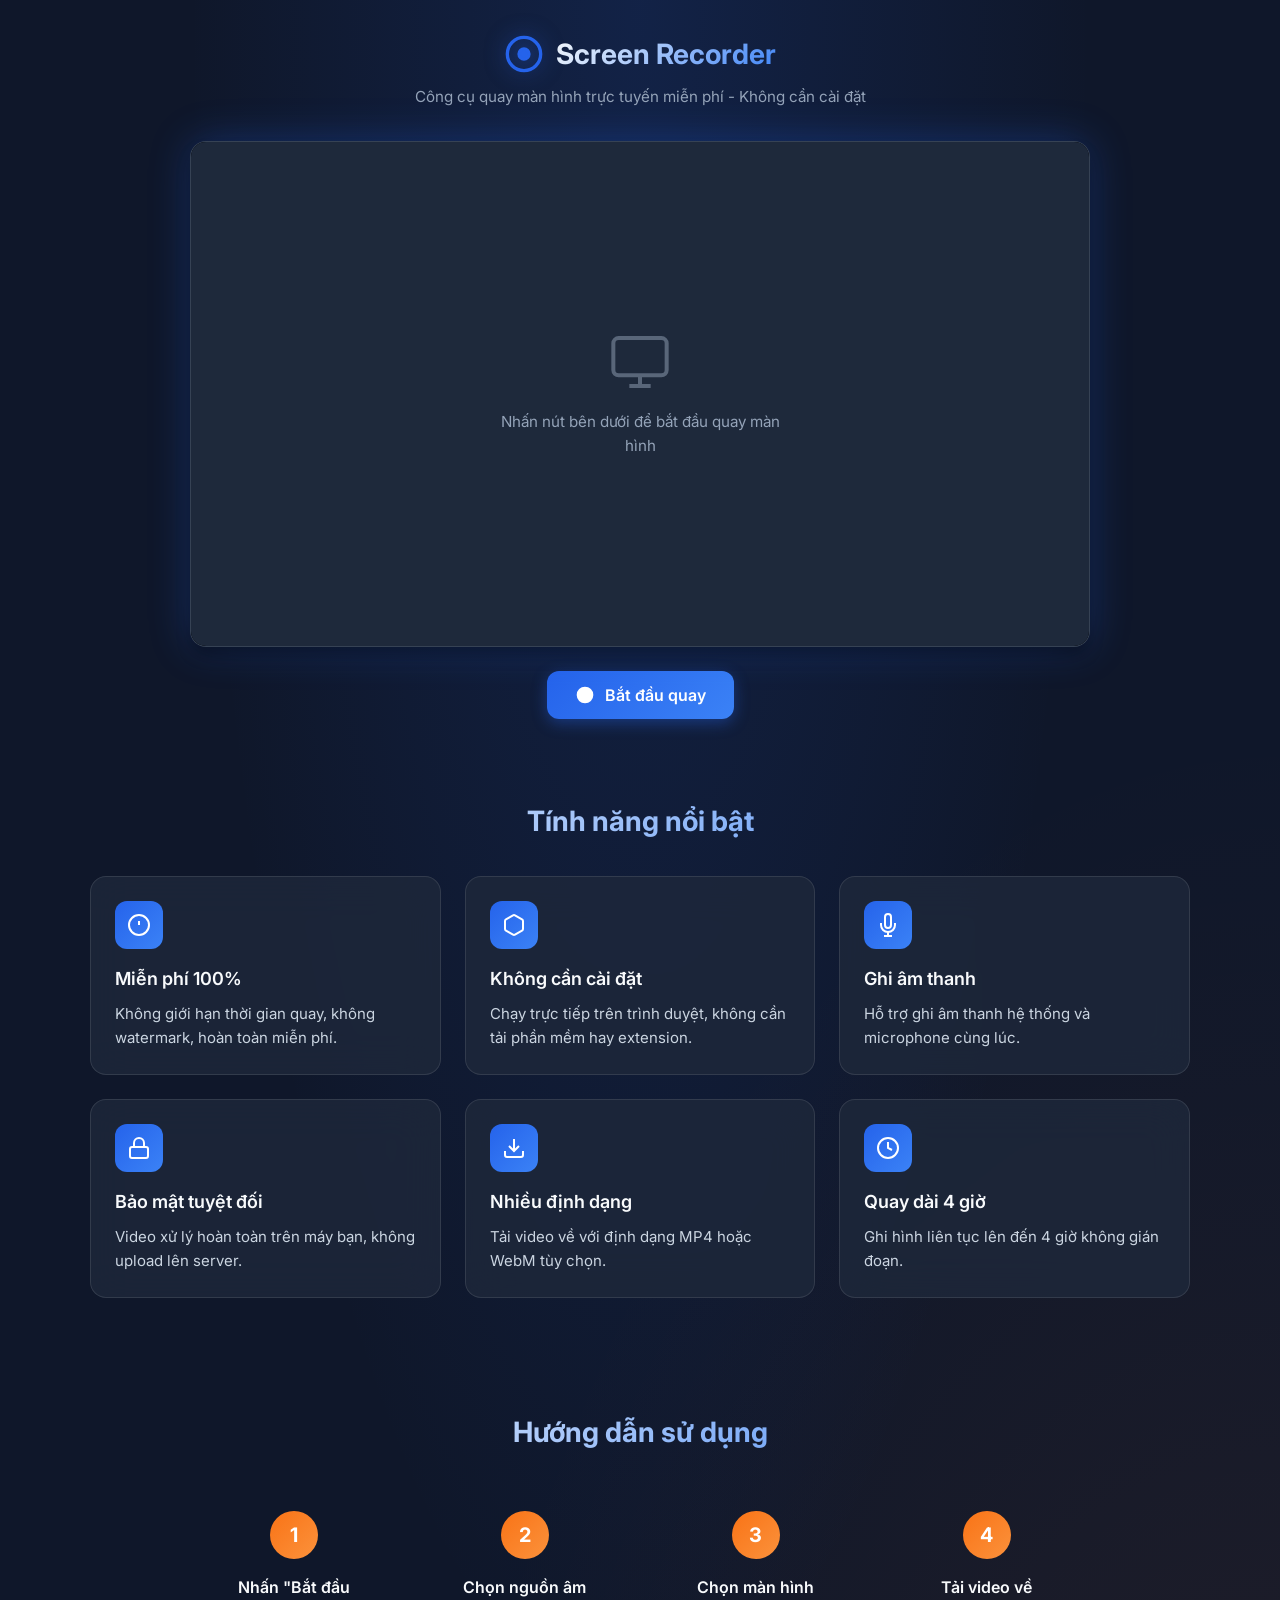
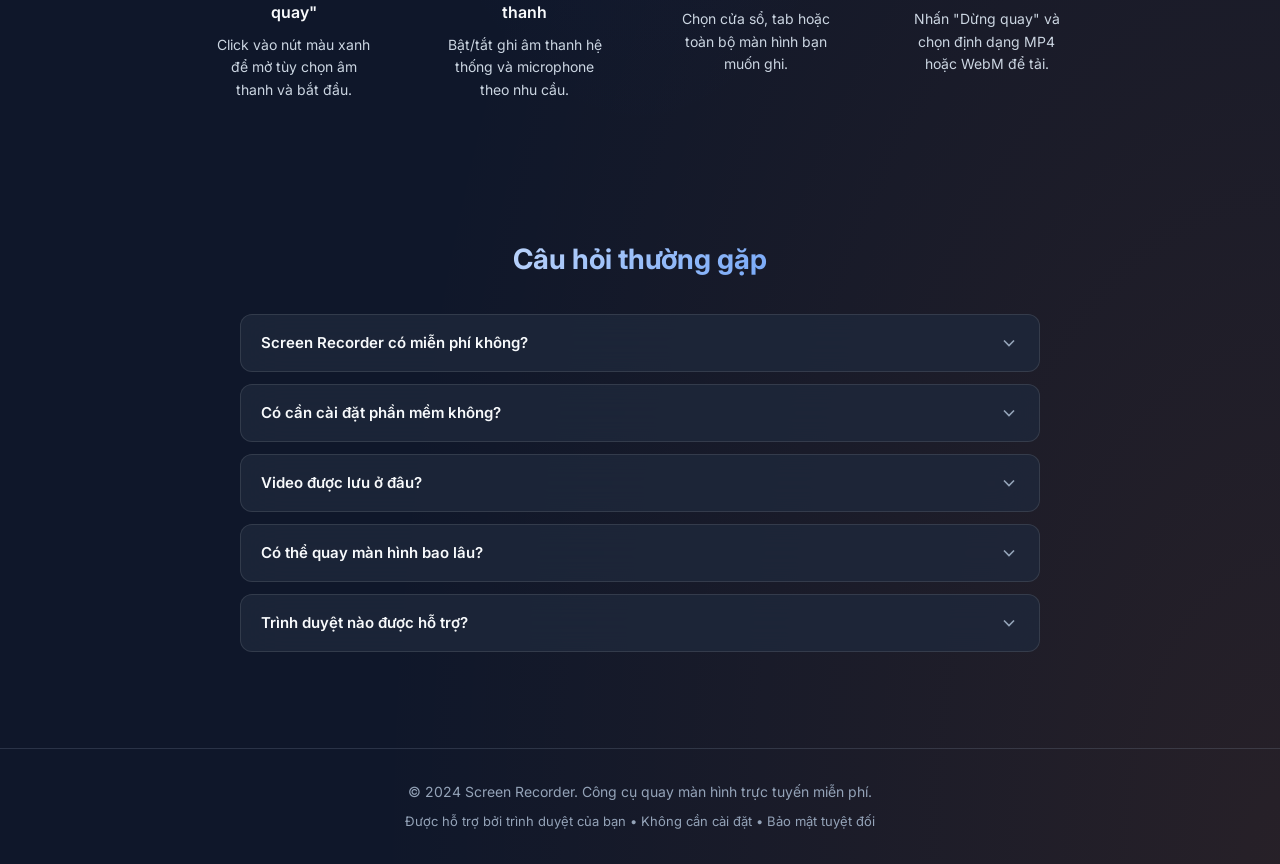
<file: index.html>
<!DOCTYPE html>
<html lang="vi">
<head>
    <meta charset="UTF-8">
    <meta name="viewport" content="width=device-width, initial-scale=1.0">
    
    <!-- Primary Meta Tags -->
    <title>Quay Màn Hình Online Miễn Phí | Screen Recorder Trực Tuyến</title>
    <meta name="title" content="Quay Màn Hình Online Miễn Phí | Screen Recorder Trực Tuyến">
    <meta name="description" content="Công cụ quay video màn hình trực tuyến miễn phí, không cần cài đặt phần mềm. Ghi lại màn hình với âm thanh hệ thống và microphone. Hỗ trợ tải về MP4, WebM.">
    <meta name="keywords" content="quay màn hình online, ghi màn hình trực tuyến, quay màn hình miễn phí, ghi màn hình không cần cài đặt, quay màn hình máy tính online, screen recorder online, ghi màn hình trình duyệt, quay màn hình webcam, ghi màn hình có âm thanh, quay video màn hình online, công cụ ghi màn hình, phần mềm quay màn hình online, ghi màn hình web, quay màn hình không cần tải về, trình ghi màn hình trực tuyến, free screen recorder, screen recorder no download, web screen recorder, browser screen recorder, record screen online, screen capture online, free online screen capture, screen recording tool, webcam and screen recorder, screen recorder with audio, no install screen recorder, instant screen recorder, record screen free, screen recorder no watermark, quay màn hình online không giới hạn thời gian, ghi màn hình online không có logo, screen recorder online free no download, online screen recorder with webcam, best free online screen recorder, record screen and audio online, quay màn hình trực tiếp trên web, công cụ quay màn hình trực tuyến miễn phí, quay video hướng dẫn, ghi hình trực tuyến, quay màn hình họp online, ghi màn hình game, record tutorial video, record online meeting, screen recording for youtube, presentation recording">
    <meta name="author" content="Screen Recorder">
    <meta name="robots" content="index, follow">
    <meta name="language" content="Vietnamese">
    <meta name="revisit-after" content="7 days">
    
    <!-- Canonical URL -->
    <link rel="canonical" href="https://screenrecorder.io.vn/">
    
    <!-- Open Graph / Facebook -->
    <meta property="og:type" content="website">
    <meta property="og:url" content="https://screenrecorder.io.vn/">
    <meta property="og:title" content="Quay Màn Hình Online Miễn Phí | Screen Recorder Trực Tuyến">
    <meta property="og:description" content="Công cụ quay video màn hình trực tuyến miễn phí, không cần cài đặt. Ghi lại màn hình với âm thanh và microphone.">
    <meta property="og:image" content="https://screenrecorder.io.vn/og-image.png">
    <meta property="og:locale" content="vi_VN">
    <meta property="og:site_name" content="Screen Recorder">
    
    <!-- Twitter -->
    <meta property="twitter:card" content="summary_large_image">
    <meta property="twitter:url" content="https://screenrecorder.io.vn/">
    <meta property="twitter:title" content="Quay Màn Hình Online Miễn Phí | Screen Recorder Trực Tuyến">
    <meta property="twitter:description" content="Công cụ quay video màn hình trực tuyến miễn phí, không cần cài đặt. Ghi lại màn hình với âm thanh và microphone.">
    <meta property="twitter:image" content="https://screenrecorder.io.vn/og-image.png">
    
    <!-- Favicon -->
    <link rel="icon" type="image/svg+xml" href="favicon.svg">
    <link rel="apple-touch-icon" href="favicon.svg">
    
    <!-- Theme Color -->
    <meta name="theme-color" content="#2563EB">
    <meta name="msapplication-TileColor" content="#2563EB">
    
    <!-- Fonts -->
    <link rel="preconnect" href="https://fonts.googleapis.com">
    <link rel="preconnect" href="https://fonts.gstatic.com" crossorigin>
    <link href="https://fonts.googleapis.com/css2?family=Inter:wght@400;500;600;700&display=swap" rel="stylesheet">
    
    <!-- Stylesheet -->
    <link rel="stylesheet" href="style.css">
    
    <!-- Structured Data - WebApplication -->
    <script type="application/ld+json">
    {
        "@context": "https://schema.org",
        "@type": "WebApplication",
        "name": "Screen Recorder",
        "alternateName": "Quay Màn Hình Online",
        "url": "https://screenrecorder.io.vn/",
        "description": "Công cụ quay video màn hình trực tuyến miễn phí, không cần cài đặt phần mềm. Ghi lại màn hình với âm thanh hệ thống và microphone.",
        "applicationCategory": "MultimediaApplication",
        "operatingSystem": "Windows, macOS, Linux, Chrome OS",
        "browserRequirements": "Requires JavaScript. Requires Chrome, Firefox, Edge or Safari.",
        "offers": {
            "@type": "Offer",
            "price": "0",
            "priceCurrency": "VND"
        },
        "featureList": [
            "Quay màn hình không giới hạn thời gian",
            "Ghi âm thanh hệ thống",
            "Ghi âm microphone",
            "Tải video MP4 và WebM",
            "Không cần cài đặt phần mềm",
            "Hoàn toàn miễn phí"
        ],
        "screenshot": "https://screenrecorder.io.vn/screenshot.png",
        "softwareVersion": "1.0",
        "inLanguage": "vi"
    }
    </script>
    
    <!-- Structured Data - FAQPage -->
    <script type="application/ld+json">
    {
        "@context": "https://schema.org",
        "@type": "FAQPage",
        "mainEntity": [
            {
                "@type": "Question",
                "name": "Screen Recorder có miễn phí không?",
                "acceptedAnswer": {
                    "@type": "Answer",
                    "text": "Có, Screen Recorder hoàn toàn miễn phí. Bạn không cần đăng ký tài khoản hay thanh toán bất kỳ khoản phí nào để sử dụng."
                }
            },
            {
                "@type": "Question",
                "name": "Có cần cài đặt phần mềm không?",
                "acceptedAnswer": {
                    "@type": "Answer",
                    "text": "Không, bạn không cần cài đặt bất kỳ phần mềm hay extension nào. Screen Recorder chạy hoàn toàn trên trình duyệt web của bạn."
                }
            },
            {
                "@type": "Question",
                "name": "Video được lưu ở đâu?",
                "acceptedAnswer": {
                    "@type": "Answer",
                    "text": "Video được xử lý hoàn toàn trên máy tính của bạn và tải về trực tiếp vào thư mục Downloads. Không có dữ liệu nào được upload lên server."
                }
            },
            {
                "@type": "Question",
                "name": "Có thể quay màn hình bao lâu?",
                "acceptedAnswer": {
                    "@type": "Answer",
                    "text": "Bạn có thể quay màn hình lên đến 4 giờ liên tục. Thời gian ghi hình chỉ bị giới hạn bởi dung lượng bộ nhớ RAM của máy tính."
                }
            },
            {
                "@type": "Question",
                "name": "Trình duyệt nào được hỗ trợ?",
                "acceptedAnswer": {
                    "@type": "Answer",
                    "text": "Screen Recorder hỗ trợ các trình duyệt hiện đại bao gồm: Google Chrome, Microsoft Edge, Mozilla Firefox, và Safari (phiên bản mới nhất)."
                }
            }
        ]
    }
    </script>
    
    <!-- Structured Data - Organization -->
    <script type="application/ld+json">
    {
        "@context": "https://schema.org",
        "@type": "Organization",
        "name": "Screen Recorder",
        "url": "https://screenrecorder.io.vn/",
        "logo": "https://screenrecorder.io.vn/favicon.svg",
        "sameAs": []
    }
    </script>
    
    <!-- Structured Data - BreadcrumbList -->
    <script type="application/ld+json">
    {
        "@context": "https://schema.org",
        "@type": "BreadcrumbList",
        "itemListElement": [
            {
                "@type": "ListItem",
                "position": 1,
                "name": "Trang chủ",
                "item": "https://screenrecorder.io.vn/"
            }
        ]
    }
    </script>
</head>
<body>
    <div class="app">
        <!-- Header -->
        <header class="header">
            <div class="logo">
                <svg class="logo-icon" viewBox="0 0 24 24" fill="none" stroke="currentColor" stroke-width="2" aria-hidden="true">
                    <circle cx="12" cy="12" r="10"/>
                    <circle cx="12" cy="12" r="3" fill="currentColor"/>
                </svg>
                <h1>Screen Recorder</h1>
            </div>
            <p class="tagline">Công cụ quay màn hình trực tuyến miễn phí - Không cần cài đặt</p>
        </header>

        <!-- Main Content -->
        <main class="main">
            <!-- Hero Section -->
            <section class="hero-section" aria-label="Giới thiệu công cụ quay màn hình">
                <h2 class="visually-hidden">Quay màn hình máy tính của bạn</h2>
                
                <!-- Video Preview -->
                <div class="preview-container">
                    <div class="preview-wrapper">
                        <video id="preview" class="preview-video" autoplay muted playsinline aria-label="Xem trước màn hình đang ghi"></video>
                        <div id="placeholder" class="preview-placeholder">
                            <svg class="placeholder-icon" viewBox="0 0 24 24" fill="none" stroke="currentColor" stroke-width="1.5" aria-hidden="true">
                                <rect x="2" y="3" width="20" height="14" rx="2"/>
                                <line x1="8" y1="21" x2="16" y2="21"/>
                                <line x1="12" y1="17" x2="12" y2="21"/>
                            </svg>
                            <p>Nhấn nút bên dưới để bắt đầu quay màn hình</p>
                        </div>
                        <!-- Recording indicator -->
                        <div id="recordingIndicator" class="recording-indicator hidden" role="status" aria-live="polite">
                            <span class="rec-dot" aria-hidden="true"></span>
                            <span id="timer">00:00</span>
                        </div>
                    </div>
                </div>

                <!-- Controls -->
                <div class="controls" role="group" aria-label="Điều khiển ghi hình">
                    <button id="startBtn" class="btn btn-start" aria-label="Bắt đầu quay màn hình">
                        <svg class="btn-icon" viewBox="0 0 24 24" fill="currentColor" aria-hidden="true">
                            <circle cx="12" cy="12" r="10"/>
                        </svg>
                        <span>Bắt đầu quay</span>
                    </button>

                    <button id="stopBtn" class="btn btn-stop hidden" aria-label="Dừng quay màn hình">
                        <svg class="btn-icon" viewBox="0 0 24 24" fill="currentColor" aria-hidden="true">
                            <rect x="6" y="6" width="12" height="12" rx="2"/>
                        </svg>
                        <span>Dừng quay</span>
                    </button>
                </div>

                <!-- Download Section -->
                <div id="downloadSection" class="download-section hidden" role="region" aria-label="Tải video">
                    <div class="download-card">
                        <div class="download-header">
                            <svg class="download-icon" viewBox="0 0 24 24" fill="none" stroke="currentColor" stroke-width="2" aria-hidden="true">
                                <path d="M21 15v4a2 2 0 0 1-2 2H5a2 2 0 0 1-2-2v-4"/>
                                <polyline points="7 10 12 15 17 10"/>
                                <line x1="12" y1="15" x2="12" y2="3"/>
                            </svg>
                            <div>
                                <h3>Video đã sẵn sàng!</h3>
                                <p id="videoInfo">Chọn định dạng để tải về</p>
                            </div>
                        </div>
                        <div class="download-buttons">
                            <a id="downloadWebm" class="btn btn-format btn-webm" download="screen-recording.webm" aria-label="Tải video định dạng WebM">
                                <span>WebM</span>
                                <svg class="btn-icon-small" viewBox="0 0 24 24" fill="none" stroke="currentColor" stroke-width="2" aria-hidden="true">
                                    <path d="M21 15v4a2 2 0 0 1-2 2H5a2 2 0 0 1-2-2v-4"/>
                                    <polyline points="7 10 12 15 17 10"/>
                                    <line x1="12" y1="15" x2="12" y2="3"/>
                                </svg>
                            </a>
                            <a id="downloadMp4" class="btn btn-format btn-mp4" download="screen-recording.mp4" aria-label="Tải video định dạng MP4">
                                <span>MP4</span>
                                <svg class="btn-icon-small" viewBox="0 0 24 24" fill="none" stroke="currentColor" stroke-width="2" aria-hidden="true">
                                    <path d="M21 15v4a2 2 0 0 1-2 2H5a2 2 0 0 1-2-2v-4"/>
                                    <polyline points="7 10 12 15 17 10"/>
                                    <line x1="12" y1="15" x2="12" y2="3"/>
                                </svg>
                            </a>
                        </div>
                    </div>
                </div>
            </section>

            <!-- Features Section -->
            <section class="features-section" aria-labelledby="features-heading">
                <h2 id="features-heading" class="section-title">Tính năng nổi bật</h2>
                <div class="features-grid">
                    <article class="feature-card">
                        <div class="feature-icon">
                            <svg viewBox="0 0 24 24" fill="none" stroke="currentColor" stroke-width="2" aria-hidden="true">
                                <circle cx="12" cy="12" r="10"/>
                                <line x1="12" y1="8" x2="12" y2="12"/>
                                <line x1="12" y1="16" x2="12.01" y2="16"/>
                            </svg>
                        </div>
                        <h3>Miễn phí 100%</h3>
                        <p>Không giới hạn thời gian quay, không watermark, hoàn toàn miễn phí.</p>
                    </article>
                    
                    <article class="feature-card">
                        <div class="feature-icon">
                            <svg viewBox="0 0 24 24" fill="none" stroke="currentColor" stroke-width="2" aria-hidden="true">
                                <path d="M21 16V8a2 2 0 0 0-1-1.73l-7-4a2 2 0 0 0-2 0l-7 4A2 2 0 0 0 3 8v8a2 2 0 0 0 1 1.73l7 4a2 2 0 0 0 2 0l7-4A2 2 0 0 0 21 16z"/>
                            </svg>
                        </div>
                        <h3>Không cần cài đặt</h3>
                        <p>Chạy trực tiếp trên trình duyệt, không cần tải phần mềm hay extension.</p>
                    </article>
                    
                    <article class="feature-card">
                        <div class="feature-icon">
                            <svg viewBox="0 0 24 24" fill="none" stroke="currentColor" stroke-width="2" aria-hidden="true">
                                <path d="M12 1a3 3 0 0 0-3 3v8a3 3 0 0 0 6 0V4a3 3 0 0 0-3-3z"/>
                                <path d="M19 10v2a7 7 0 0 1-14 0v-2"/>
                                <line x1="12" y1="19" x2="12" y2="23"/>
                                <line x1="8" y1="23" x2="16" y2="23"/>
                            </svg>
                        </div>
                        <h3>Ghi âm thanh</h3>
                        <p>Hỗ trợ ghi âm thanh hệ thống và microphone cùng lúc.</p>
                    </article>
                    
                    <article class="feature-card">
                        <div class="feature-icon">
                            <svg viewBox="0 0 24 24" fill="none" stroke="currentColor" stroke-width="2" aria-hidden="true">
                                <rect x="3" y="11" width="18" height="11" rx="2" ry="2"/>
                                <path d="M7 11V7a5 5 0 0 1 10 0v4"/>
                            </svg>
                        </div>
                        <h3>Bảo mật tuyệt đối</h3>
                        <p>Video xử lý hoàn toàn trên máy bạn, không upload lên server.</p>
                    </article>
                    
                    <article class="feature-card">
                        <div class="feature-icon">
                            <svg viewBox="0 0 24 24" fill="none" stroke="currentColor" stroke-width="2" aria-hidden="true">
                                <path d="M21 15v4a2 2 0 0 1-2 2H5a2 2 0 0 1-2-2v-4"/>
                                <polyline points="7 10 12 15 17 10"/>
                                <line x1="12" y1="15" x2="12" y2="3"/>
                            </svg>
                        </div>
                        <h3>Nhiều định dạng</h3>
                        <p>Tải video về với định dạng MP4 hoặc WebM tùy chọn.</p>
                    </article>
                    
                    <article class="feature-card">
                        <div class="feature-icon">
                            <svg viewBox="0 0 24 24" fill="none" stroke="currentColor" stroke-width="2" aria-hidden="true">
                                <circle cx="12" cy="12" r="10"/>
                                <polyline points="12 6 12 12 16 14"/>
                            </svg>
                        </div>
                        <h3>Quay dài 4 giờ</h3>
                        <p>Ghi hình liên tục lên đến 4 giờ không gián đoạn.</p>
                    </article>
                </div>
            </section>

            <!-- How to Use Section -->
            <section class="howto-section" aria-labelledby="howto-heading">
                <h2 id="howto-heading" class="section-title">Hướng dẫn sử dụng</h2>
                <div class="howto-steps">
                    <div class="howto-step">
                        <div class="step-number">1</div>
                        <h3>Nhấn "Bắt đầu quay"</h3>
                        <p>Click vào nút màu xanh để mở tùy chọn âm thanh và bắt đầu.</p>
                    </div>
                    
                    <div class="howto-step">
                        <div class="step-number">2</div>
                        <h3>Chọn nguồn âm thanh</h3>
                        <p>Bật/tắt ghi âm thanh hệ thống và microphone theo nhu cầu.</p>
                    </div>
                    
                    <div class="howto-step">
                        <div class="step-number">3</div>
                        <h3>Chọn màn hình</h3>
                        <p>Chọn cửa sổ, tab hoặc toàn bộ màn hình bạn muốn ghi.</p>
                    </div>
                    
                    <div class="howto-step">
                        <div class="step-number">4</div>
                        <h3>Tải video về</h3>
                        <p>Nhấn "Dừng quay" và chọn định dạng MP4 hoặc WebM để tải.</p>
                    </div>
                </div>
            </section>

            <!-- FAQ Section -->
            <section class="faq-section" aria-labelledby="faq-heading">
                <h2 id="faq-heading" class="section-title">Câu hỏi thường gặp</h2>
                <div class="faq-list">
                    <details class="faq-item">
                        <summary>
                            <span class="faq-question">Screen Recorder có miễn phí không?</span>
                            <svg class="faq-icon" viewBox="0 0 24 24" fill="none" stroke="currentColor" stroke-width="2" aria-hidden="true">
                                <polyline points="6 9 12 15 18 9"/>
                            </svg>
                        </summary>
                        <p class="faq-answer">Có, Screen Recorder hoàn toàn miễn phí. Bạn không cần đăng ký tài khoản hay thanh toán bất kỳ khoản phí nào để sử dụng.</p>
                    </details>
                    
                    <details class="faq-item">
                        <summary>
                            <span class="faq-question">Có cần cài đặt phần mềm không?</span>
                            <svg class="faq-icon" viewBox="0 0 24 24" fill="none" stroke="currentColor" stroke-width="2" aria-hidden="true">
                                <polyline points="6 9 12 15 18 9"/>
                            </svg>
                        </summary>
                        <p class="faq-answer">Không, bạn không cần cài đặt bất kỳ phần mềm hay extension nào. Screen Recorder chạy hoàn toàn trên trình duyệt web của bạn.</p>
                    </details>
                    
                    <details class="faq-item">
                        <summary>
                            <span class="faq-question">Video được lưu ở đâu?</span>
                            <svg class="faq-icon" viewBox="0 0 24 24" fill="none" stroke="currentColor" stroke-width="2" aria-hidden="true">
                                <polyline points="6 9 12 15 18 9"/>
                            </svg>
                        </summary>
                        <p class="faq-answer">Video được xử lý hoàn toàn trên máy tính của bạn và tải về trực tiếp vào thư mục Downloads. Không có dữ liệu nào được upload lên server.</p>
                    </details>
                    
                    <details class="faq-item">
                        <summary>
                            <span class="faq-question">Có thể quay màn hình bao lâu?</span>
                            <svg class="faq-icon" viewBox="0 0 24 24" fill="none" stroke="currentColor" stroke-width="2" aria-hidden="true">
                                <polyline points="6 9 12 15 18 9"/>
                            </svg>
                        </summary>
                        <p class="faq-answer">Bạn có thể quay màn hình lên đến 4 giờ liên tục. Thời gian ghi hình chỉ bị giới hạn bởi dung lượng bộ nhớ RAM của máy tính.</p>
                    </details>
                    
                    <details class="faq-item">
                        <summary>
                            <span class="faq-question">Trình duyệt nào được hỗ trợ?</span>
                            <svg class="faq-icon" viewBox="0 0 24 24" fill="none" stroke="currentColor" stroke-width="2" aria-hidden="true">
                                <polyline points="6 9 12 15 18 9"/>
                            </svg>
                        </summary>
                        <p class="faq-answer">Screen Recorder hỗ trợ các trình duyệt hiện đại bao gồm: Google Chrome, Microsoft Edge, Mozilla Firefox, và Safari (phiên bản mới nhất).</p>
                    </details>
                </div>
            </section>
        </main>

        <!-- Audio Options Modal -->
        <div id="audioModal" class="modal hidden" role="dialog" aria-modal="true" aria-labelledby="modal-title">
            <div class="modal-backdrop"></div>
            <div class="modal-content">
                <div class="modal-header">
                    <h2 id="modal-title">Tùy chọn âm thanh</h2>
                    <p>Chọn nguồn âm thanh bạn muốn ghi lại</p>
                </div>
                
                <div class="modal-body">
                    <!-- System Audio Option -->
                    <label class="audio-option">
                        <div class="option-info">
                            <svg class="option-icon" viewBox="0 0 24 24" fill="none" stroke="currentColor" stroke-width="2" aria-hidden="true">
                                <rect x="4" y="2" width="16" height="20" rx="2"/>
                                <line x1="12" y1="18" x2="12" y2="18"/>
                            </svg>
                            <div>
                                <span class="option-title">Âm thanh hệ thống</span>
                                <span class="option-desc">Ghi âm thanh từ máy tính (video, nhạc, game...)</span>
                            </div>
                        </div>
                        <div class="toggle-switch">
                            <input type="checkbox" id="systemAudio" checked aria-label="Bật/tắt ghi âm thanh hệ thống">
                            <span class="toggle-slider"></span>
                        </div>
                    </label>

                    <!-- Microphone Option -->
                    <label class="audio-option">
                        <div class="option-info">
                            <svg class="option-icon" viewBox="0 0 24 24" fill="none" stroke="currentColor" stroke-width="2" aria-hidden="true">
                                <path d="M12 1a3 3 0 0 0-3 3v8a3 3 0 0 0 6 0V4a3 3 0 0 0-3-3z"/>
                                <path d="M19 10v2a7 7 0 0 1-14 0v-2"/>
                                <line x1="12" y1="19" x2="12" y2="23"/>
                                <line x1="8" y1="23" x2="16" y2="23"/>
                            </svg>
                            <div>
                                <span class="option-title">Microphone</span>
                                <span class="option-desc">Ghi âm giọng nói của bạn</span>
                            </div>
                        </div>
                        <div class="toggle-switch">
                            <input type="checkbox" id="micAudio" aria-label="Bật/tắt ghi âm microphone">
                            <span class="toggle-slider"></span>
                        </div>
                    </label>
                </div>

                <div class="modal-footer">
                    <button id="cancelModal" class="btn btn-secondary">Hủy</button>
                    <button id="confirmRecord" class="btn btn-start">
                        <svg class="btn-icon" viewBox="0 0 24 24" fill="currentColor" aria-hidden="true">
                            <circle cx="12" cy="12" r="10"/>
                        </svg>
                        <span>Bắt đầu quay</span>
                    </button>
                </div>
            </div>
        </div>

        <!-- Footer -->
        <footer class="footer">
            <p>© 2024 Screen Recorder. Công cụ quay màn hình trực tuyến miễn phí.</p>
            <p class="footer-note">Được hỗ trợ bởi trình duyệt của bạn • Không cần cài đặt • Bảo mật tuyệt đối</p>
        </footer>
    </div>

    <script src="script.js"></script>
</body>
</html>
</file>
<file: style.css>
/* ===== CSS Variables / Design Tokens ===== */
:root {
    /* Colors */
    --color-primary: #2563EB;
    --color-primary-hover: #1D4ED8;
    --color-secondary: #3B82F6;
    --color-cta: #F97316;
    --color-cta-hover: #EA580C;
    --color-danger: #EF4444;
    --color-danger-hover: #DC2626;
    --color-success: #10B981;
    
    /* Dark Theme */
    --bg-base: #0F172A;
    --bg-surface: #1E293B;
    --bg-elevated: #334155;
    --bg-glass: rgba(30, 41, 59, 0.8);
    
    /* Text */
    --text-primary: #F8FAFC;
    --text-secondary: #CBD5E1;
    --text-muted: #94A3B8;
    
    /* Border */
    --border-color: rgba(148, 163, 184, 0.2);
    --border-glass: rgba(255, 255, 255, 0.1);
    
    /* Effects */
    --shadow-sm: 0 1px 2px rgba(0, 0, 0, 0.3);
    --shadow-md: 0 4px 6px -1px rgba(0, 0, 0, 0.3);
    --shadow-lg: 0 10px 15px -3px rgba(0, 0, 0, 0.4);
    --shadow-glow: 0 0 40px rgba(37, 99, 235, 0.3);
    
    /* Spacing */
    --radius-sm: 8px;
    --radius-md: 12px;
    --radius-lg: 16px;
    --radius-xl: 24px;
    
    /* Transitions */
    --transition-fast: 150ms ease-out;
    --transition-normal: 200ms ease-out;
    --transition-slow: 300ms ease-out;
}

/* ===== Reset & Base ===== */
*, *::before, *::after {
    box-sizing: border-box;
    margin: 0;
    padding: 0;
}

html {
    font-size: 16px;
    -webkit-font-smoothing: antialiased;
    -moz-osx-font-smoothing: grayscale;
    scroll-behavior: smooth;
}

body {
    font-family: 'Inter', -apple-system, BlinkMacSystemFont, 'Segoe UI', sans-serif;
    background: var(--bg-base);
    color: var(--text-primary);
    min-height: 100vh;
    line-height: 1.6;
}

/* Visually hidden for screen readers */
.visually-hidden {
    position: absolute;
    width: 1px;
    height: 1px;
    padding: 0;
    margin: -1px;
    overflow: hidden;
    clip: rect(0, 0, 0, 0);
    white-space: nowrap;
    border: 0;
}

/* ===== App Container ===== */
.app {
    min-height: 100vh;
    display: flex;
    flex-direction: column;
    background: 
        radial-gradient(ellipse at top, rgba(37, 99, 235, 0.15) 0%, transparent 50%),
        radial-gradient(ellipse at bottom right, rgba(249, 115, 22, 0.1) 0%, transparent 50%),
        var(--bg-base);
}

/* ===== Header ===== */
.header {
    text-align: center;
    padding: 2rem 1.5rem;
}

.logo {
    display: flex;
    align-items: center;
    justify-content: center;
    gap: 0.75rem;
    margin-bottom: 0.5rem;
}

.logo-icon {
    width: 40px;
    height: 40px;
    color: var(--color-primary);
    filter: drop-shadow(0 0 10px rgba(37, 99, 235, 0.5));
}

.logo h1 {
    font-size: 1.75rem;
    font-weight: 700;
    background: linear-gradient(135deg, var(--text-primary) 0%, var(--color-secondary) 100%);
    -webkit-background-clip: text;
    -webkit-text-fill-color: transparent;
    background-clip: text;
}

.tagline {
    color: var(--text-muted);
    font-size: 0.95rem;
}

/* ===== Main Content ===== */
.main {
    flex: 1;
    display: flex;
    flex-direction: column;
    align-items: center;
    padding: 0 1.5rem 2rem;
    gap: 3rem;
}

/* ===== Section Titles ===== */
.section-title {
    font-size: 1.75rem;
    font-weight: 700;
    text-align: center;
    margin-bottom: 2rem;
    background: linear-gradient(135deg, var(--text-primary) 0%, var(--color-secondary) 100%);
    -webkit-background-clip: text;
    -webkit-text-fill-color: transparent;
    background-clip: text;
}

/* ===== Hero Section ===== */
.hero-section {
    width: 100%;
    max-width: 900px;
    display: flex;
    flex-direction: column;
    align-items: center;
    gap: 1.5rem;
}

/* ===== Video Preview ===== */
.preview-container {
    width: 100%;
}

.preview-wrapper {
    position: relative;
    aspect-ratio: 16 / 9;
    background: var(--bg-surface);
    border-radius: var(--radius-lg);
    overflow: hidden;
    border: 1px solid var(--border-color);
    box-shadow: var(--shadow-lg), var(--shadow-glow);
}

.preview-video {
    width: 100%;
    height: 100%;
    object-fit: contain;
    background: #000;
}

.preview-placeholder {
    position: absolute;
    inset: 0;
    display: flex;
    flex-direction: column;
    align-items: center;
    justify-content: center;
    gap: 1rem;
    color: var(--text-muted);
    background: var(--bg-surface);
}

.preview-placeholder.hidden {
    display: none;
}

.placeholder-icon {
    width: 64px;
    height: 64px;
    opacity: 0.5;
}

.preview-placeholder p {
    font-size: 0.95rem;
    text-align: center;
    max-width: 280px;
}

/* Recording Indicator */
.recording-indicator {
    position: absolute;
    top: 1rem;
    left: 1rem;
    display: flex;
    align-items: center;
    gap: 0.5rem;
    padding: 0.5rem 1rem;
    background: rgba(0, 0, 0, 0.7);
    backdrop-filter: blur(10px);
    border-radius: var(--radius-md);
    font-size: 0.875rem;
    font-weight: 600;
    font-variant-numeric: tabular-nums;
}

.recording-indicator.hidden {
    display: none;
}

.rec-dot {
    width: 12px;
    height: 12px;
    background: var(--color-danger);
    border-radius: 50%;
    animation: pulse 1s ease-in-out infinite;
}

@keyframes pulse {
    0%, 100% { opacity: 1; transform: scale(1); }
    50% { opacity: 0.5; transform: scale(0.9); }
}

/* ===== Controls ===== */
.controls {
    display: flex;
    gap: 1rem;
    flex-wrap: wrap;
    justify-content: center;
}

.btn {
    display: inline-flex;
    align-items: center;
    justify-content: center;
    gap: 0.625rem;
    padding: 0.875rem 1.75rem;
    font-size: 1rem;
    font-weight: 600;
    font-family: inherit;
    border: none;
    border-radius: var(--radius-md);
    cursor: pointer;
    transition: all var(--transition-normal);
    text-decoration: none;
}

.btn:focus-visible {
    outline: 2px solid var(--color-primary);
    outline-offset: 2px;
}

.btn-icon {
    width: 20px;
    height: 20px;
}

.btn-icon-small {
    width: 18px;
    height: 18px;
}

/* Start Button */
.btn-start {
    background: linear-gradient(135deg, var(--color-primary) 0%, var(--color-secondary) 100%);
    color: white;
    box-shadow: 0 4px 15px rgba(37, 99, 235, 0.4);
}

.btn-start:hover {
    transform: translateY(-2px);
    box-shadow: 0 6px 20px rgba(37, 99, 235, 0.5);
}

.btn-start:active {
    transform: translateY(0);
}

.btn-start.hidden {
    display: none;
}

/* Stop Button */
.btn-stop {
    background: linear-gradient(135deg, var(--color-danger) 0%, #F87171 100%);
    color: white;
    box-shadow: 0 4px 15px rgba(239, 68, 68, 0.4);
}

.btn-stop:hover {
    transform: translateY(-2px);
    box-shadow: 0 6px 20px rgba(239, 68, 68, 0.5);
}

.btn-stop:active {
    transform: translateY(0);
}

.btn-stop.hidden {
    display: none;
}

/* ===== Download Section ===== */
.download-section {
    width: 100%;
    max-width: 500px;
    animation: slideUp 0.3s ease-out;
}

.download-section.hidden {
    display: none;
}

@keyframes slideUp {
    from {
        opacity: 0;
        transform: translateY(20px);
    }
    to {
        opacity: 1;
        transform: translateY(0);
    }
}

.download-card {
    display: flex;
    flex-direction: column;
    gap: 1rem;
    padding: 1.5rem;
    background: var(--bg-glass);
    backdrop-filter: blur(20px);
    border: 1px solid var(--border-glass);
    border-radius: var(--radius-lg);
}

.download-header {
    display: flex;
    align-items: center;
    gap: 1rem;
}

.download-icon {
    width: 40px;
    height: 40px;
    color: var(--color-success);
    flex-shrink: 0;
}

.download-header h3 {
    font-size: 1rem;
    font-weight: 600;
    margin-bottom: 0.125rem;
}

.download-header p {
    font-size: 0.875rem;
    color: var(--text-muted);
}

.download-buttons {
    display: flex;
    gap: 0.75rem;
}

.btn-format {
    flex: 1;
    padding: 0.75rem 1rem;
    font-weight: 600;
    color: white;
    text-align: center;
}

.btn-webm {
    background: linear-gradient(135deg, var(--color-success) 0%, #34D399 100%);
    box-shadow: 0 4px 15px rgba(16, 185, 129, 0.3);
}

.btn-webm:hover {
    transform: translateY(-2px);
    box-shadow: 0 6px 20px rgba(16, 185, 129, 0.4);
}

.btn-mp4 {
    background: linear-gradient(135deg, var(--color-cta) 0%, #FB923C 100%);
    box-shadow: 0 4px 15px rgba(249, 115, 22, 0.3);
}

.btn-mp4:hover {
    transform: translateY(-2px);
    box-shadow: 0 6px 20px rgba(249, 115, 22, 0.4);
}

/* ===== Features Section ===== */
.features-section {
    width: 100%;
    max-width: 1100px;
    padding: 2rem 0;
}

.features-grid {
    display: grid;
    grid-template-columns: repeat(auto-fit, minmax(280px, 1fr));
    gap: 1.5rem;
}

.feature-card {
    padding: 1.5rem;
    background: var(--bg-glass);
    backdrop-filter: blur(20px);
    border: 1px solid var(--border-glass);
    border-radius: var(--radius-lg);
    transition: all var(--transition-normal);
}

.feature-card:hover {
    transform: translateY(-4px);
    border-color: var(--color-primary);
    box-shadow: 0 10px 30px rgba(37, 99, 235, 0.2);
}

.feature-icon {
    width: 48px;
    height: 48px;
    display: flex;
    align-items: center;
    justify-content: center;
    background: linear-gradient(135deg, var(--color-primary) 0%, var(--color-secondary) 100%);
    border-radius: var(--radius-md);
    margin-bottom: 1rem;
}

.feature-icon svg {
    width: 24px;
    height: 24px;
    color: white;
}

.feature-card h3 {
    font-size: 1.125rem;
    font-weight: 600;
    margin-bottom: 0.5rem;
}

.feature-card p {
    font-size: 0.9375rem;
    color: var(--text-secondary);
    line-height: 1.6;
}

/* ===== How To Section ===== */
.howto-section {
    width: 100%;
    max-width: 900px;
    padding: 2rem 0;
}

.howto-steps {
    display: grid;
    grid-template-columns: repeat(auto-fit, minmax(200px, 1fr));
    gap: 1.5rem;
}

.howto-step {
    text-align: center;
    padding: 1.5rem;
}

.step-number {
    width: 48px;
    height: 48px;
    display: flex;
    align-items: center;
    justify-content: center;
    margin: 0 auto 1rem;
    font-size: 1.25rem;
    font-weight: 700;
    color: white;
    background: linear-gradient(135deg, var(--color-cta) 0%, #FB923C 100%);
    border-radius: 50%;
}

.howto-step h3 {
    font-size: 1rem;
    font-weight: 600;
    margin-bottom: 0.5rem;
}

.howto-step p {
    font-size: 0.875rem;
    color: var(--text-secondary);
}

/* ===== FAQ Section ===== */
.faq-section {
    width: 100%;
    max-width: 800px;
    padding: 2rem 0;
}

.faq-list {
    display: flex;
    flex-direction: column;
    gap: 0.75rem;
}

.faq-item {
    background: var(--bg-glass);
    backdrop-filter: blur(20px);
    border: 1px solid var(--border-glass);
    border-radius: var(--radius-md);
    overflow: hidden;
}

.faq-item summary {
    display: flex;
    align-items: center;
    justify-content: space-between;
    padding: 1rem 1.25rem;
    cursor: pointer;
    list-style: none;
    transition: background var(--transition-normal);
}

.faq-item summary::-webkit-details-marker {
    display: none;
}

.faq-item summary:hover {
    background: rgba(37, 99, 235, 0.1);
}

.faq-question {
    font-weight: 600;
    font-size: 0.9375rem;
}

.faq-icon {
    width: 20px;
    height: 20px;
    color: var(--text-muted);
    transition: transform var(--transition-normal);
    flex-shrink: 0;
}

.faq-item[open] .faq-icon {
    transform: rotate(180deg);
}

.faq-answer {
    padding: 0 1.25rem 1rem;
    font-size: 0.9375rem;
    color: var(--text-secondary);
    line-height: 1.7;
}

/* ===== Use Cases Section ===== */
.usecases-section {
    width: 100%;
    max-width: 1100px;
    padding: 2rem 0;
}

.usecases-grid {
    display: grid;
    grid-template-columns: repeat(auto-fit, minmax(250px, 1fr));
    gap: 1.5rem;
}

.usecase-card {
    padding: 1.5rem;
    background: var(--bg-glass);
    backdrop-filter: blur(20px);
    border: 1px solid var(--border-glass);
    border-radius: var(--radius-lg);
    transition: all var(--transition-normal);
}

.usecase-card:hover {
    border-color: var(--color-cta);
    box-shadow: 0 10px 30px rgba(249, 115, 22, 0.15);
}

.usecase-card h3 {
    font-size: 1rem;
    font-weight: 600;
    margin-bottom: 0.5rem;
    color: var(--color-cta);
}

.usecase-card p {
    font-size: 0.875rem;
    color: var(--text-secondary);
    line-height: 1.6;
}

/* ===== Modal ===== */
.modal {
    position: fixed;
    inset: 0;
    z-index: 100;
    display: flex;
    align-items: center;
    justify-content: center;
    padding: 1rem;
}

.modal.hidden {
    display: none;
}

.modal-backdrop {
    position: absolute;
    inset: 0;
    background: rgba(0, 0, 0, 0.7);
    backdrop-filter: blur(4px);
    animation: fadeIn 0.2s ease-out;
}

@keyframes fadeIn {
    from { opacity: 0; }
    to { opacity: 1; }
}

.modal-content {
    position: relative;
    width: 100%;
    max-width: 420px;
    background: var(--bg-surface);
    border: 1px solid var(--border-color);
    border-radius: var(--radius-xl);
    box-shadow: var(--shadow-lg), 0 0 60px rgba(37, 99, 235, 0.2);
    animation: slideIn 0.3s ease-out;
}

@keyframes slideIn {
    from {
        opacity: 0;
        transform: scale(0.95) translateY(-10px);
    }
    to {
        opacity: 1;
        transform: scale(1) translateY(0);
    }
}

.modal-header {
    padding: 1.5rem 1.5rem 1rem;
    text-align: center;
}

.modal-header h2 {
    font-size: 1.25rem;
    font-weight: 700;
    margin-bottom: 0.25rem;
}

.modal-header p {
    color: var(--text-muted);
    font-size: 0.875rem;
}

.modal-body {
    padding: 0.5rem 1.5rem;
    display: flex;
    flex-direction: column;
    gap: 0.75rem;
}

.audio-option {
    display: flex;
    align-items: center;
    justify-content: space-between;
    gap: 1rem;
    padding: 1rem;
    background: var(--bg-elevated);
    border: 1px solid var(--border-color);
    border-radius: var(--radius-md);
    cursor: pointer;
    transition: all var(--transition-normal);
}

.audio-option:hover {
    border-color: var(--color-primary);
    background: rgba(37, 99, 235, 0.1);
}

.option-info {
    display: flex;
    align-items: center;
    gap: 0.875rem;
}

.option-icon {
    width: 24px;
    height: 24px;
    color: var(--color-secondary);
    flex-shrink: 0;
}

.option-title {
    display: block;
    font-weight: 600;
    font-size: 0.9375rem;
    margin-bottom: 0.125rem;
}

.option-desc {
    display: block;
    font-size: 0.8125rem;
    color: var(--text-muted);
}

/* Toggle Switch */
.toggle-switch {
    position: relative;
    flex-shrink: 0;
}

.toggle-switch input {
    position: absolute;
    opacity: 0;
    width: 0;
    height: 0;
}

.toggle-slider {
    display: block;
    width: 48px;
    height: 26px;
    background: var(--bg-base);
    border-radius: 26px;
    cursor: pointer;
    transition: background var(--transition-normal);
}

.toggle-slider::before {
    content: '';
    position: absolute;
    top: 3px;
    left: 3px;
    width: 20px;
    height: 20px;
    background: var(--text-muted);
    border-radius: 50%;
    transition: all var(--transition-normal);
}

.toggle-switch input:checked + .toggle-slider {
    background: var(--color-primary);
}

.toggle-switch input:checked + .toggle-slider::before {
    transform: translateX(22px);
    background: white;
}

.toggle-switch input:focus-visible + .toggle-slider {
    outline: 2px solid var(--color-primary);
    outline-offset: 2px;
}

.modal-footer {
    display: flex;
    gap: 0.75rem;
    padding: 1.25rem 1.5rem 1.5rem;
    justify-content: flex-end;
}

.btn-secondary {
    background: var(--bg-elevated);
    color: var(--text-secondary);
    border: 1px solid var(--border-color);
}

.btn-secondary:hover {
    background: var(--bg-base);
    border-color: var(--text-muted);
}

/* ===== Footer ===== */
.footer {
    text-align: center;
    padding: 2rem 1.5rem;
    color: var(--text-muted);
    font-size: 0.875rem;
    border-top: 1px solid var(--border-color);
    margin-top: 2rem;
}

.footer-note {
    margin-top: 0.5rem;
    font-size: 0.8125rem;
}

/* ===== Responsive ===== */
@media (max-width: 640px) {
    .header {
        padding: 1.5rem 1rem;
    }
    
    .logo h1 {
        font-size: 1.5rem;
    }
    
    .logo-icon {
        width: 32px;
        height: 32px;
    }
    
    .main {
        padding: 0 1rem 1.5rem;
        gap: 2rem;
    }
    
    .section-title {
        font-size: 1.5rem;
    }
    
    .btn {
        padding: 0.75rem 1.25rem;
        font-size: 0.9375rem;
    }
    
    .download-card {
        flex-direction: column;
        text-align: center;
    }
    
    .features-grid {
        grid-template-columns: 1fr;
    }
    
    .howto-steps {
        grid-template-columns: 1fr;
    }
}

/* ===== Reduced Motion ===== */
@media (prefers-reduced-motion: reduce) {
    *, *::before, *::after {
        animation-duration: 0.01ms !important;
        animation-iteration-count: 1 !important;
        transition-duration: 0.01ms !important;
    }
    
    html {
        scroll-behavior: auto;
    }
}
</file>
